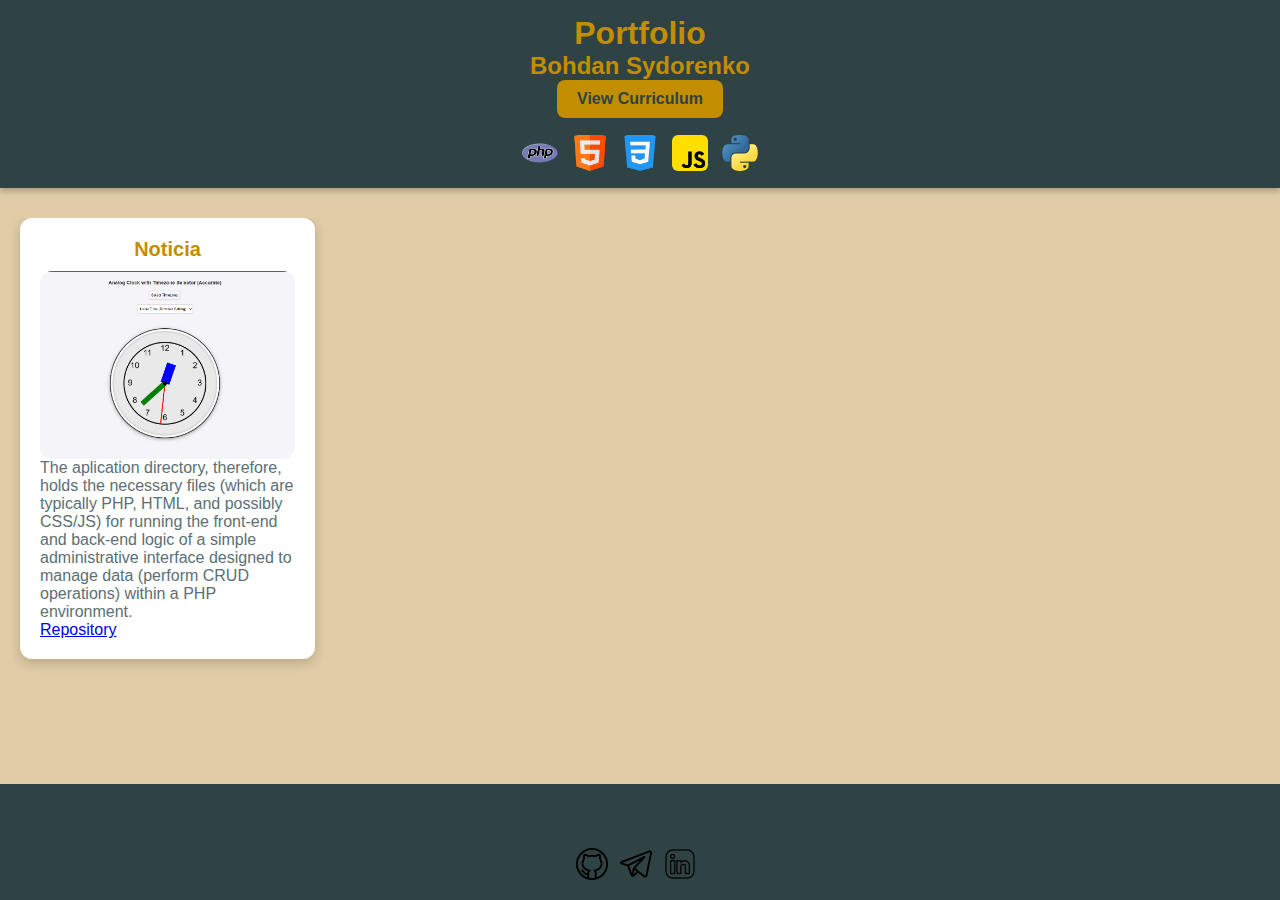
<file: version 2 courasel/index.html>
<!DOCTYPE html>
<html lang="en">
<head>
<meta charset="UTF-8">
<meta name="viewport" content="width=device-width, initial-scale=1.0">
<title>Portfolio</title>
<link rel="stylesheet" href="style.css">
</head>
<body>
	<header class="topbar">
    <div>
        <h1 class="logo">Portfolio</h1>
        <h2 class="logo">Bohdan Sydorenko</h2>
    </div>
	  <!-- Centered Curriculum Button -->
  	<div class="header-center">
      	<a href="https://sagmanua.github.io/Curriculum/" target="_blank" class="button">View Curriculum</a>
  	</div>
    <div class="lang-filter" id="langFilter"></div>
</header>


	<main>
		<div id="portfolioGrid" class="grid"></div>
		<script src="json_file.js"></script>
	</main>
	<footer class="footer">
		<p class="contacto">change logo on white it now seen</p>
		<a href="https://github.com/Sagmanua"><img class="contacto_img" src="images/github.png"></a>
		<a href="https://t.me/Sagmanua"><img class="contacto_img" src="images/telegram.png"></a>
		<a href="https://www.linkedin.com/in/bohdan-sydorenko-6993b1397/"><img class="contacto_img" src="images/linked.png"></a>
	</footer>




</body>
</html>
</file>
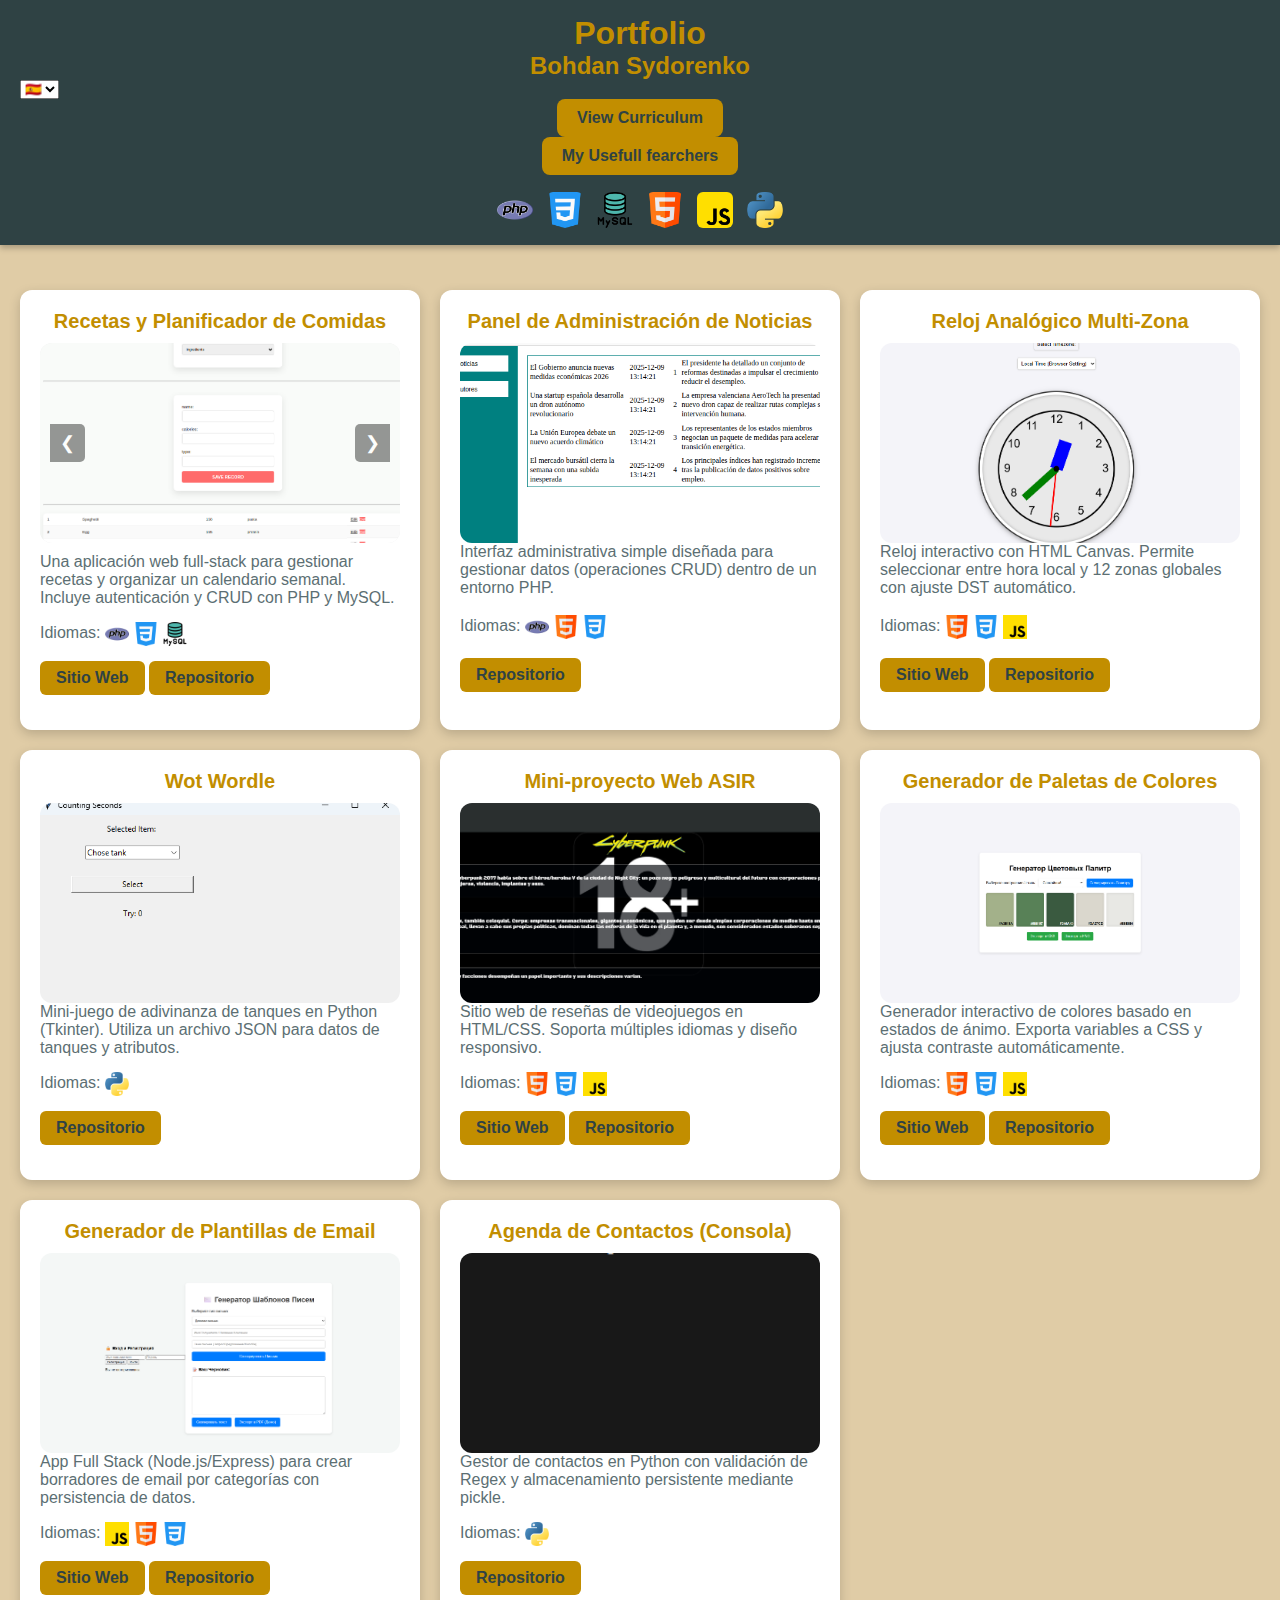
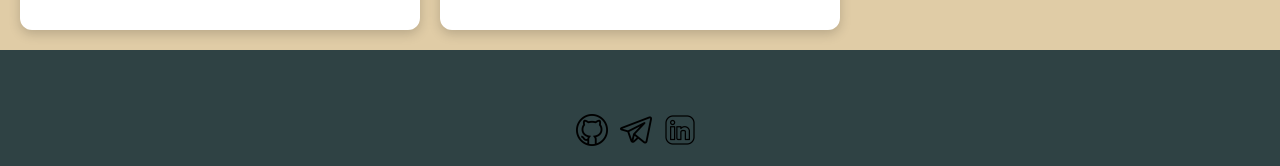
<file: version copy/index.html>
<!DOCTYPE html>
<html lang="en">
<head>
<meta charset="UTF-8">
<meta name="viewport" content="width=device-width, initial-scale=1.0">
<title>Portfolio</title>
<link rel="stylesheet" href="style.css">
</head>
	<header class="topbar">

	<div>
        <h1 class="logo">Portfolio</h1>
        <h2 class="logo">Bohdan Sydorenko</h2>
    </div>
<body>



<select id="lang-selector">
    <option value="es">🇪🇸</option>
    <option value="en">en</option>
</select>



	  <!-- Centered Curriculum Button -->
  	<div class="header-center">
      	<a href="https://sagmanua.github.io/Curriculum/" target="_blank" class="button">View Curriculum</a>
  	</div>
  	<div class="header-center">
      	<a href="https://sagmanua.github.io/List-of-usefull-fearchers/" target="_blank" class="button">My Usefull fearchers</a>
  	</div>
    <div class="lang-filter" id="langFilter"></div>
</header>


	<main>
		<div id="langFilter" class="lang-filter"></div>
		<div id="portfolioGrid" class="grid"></div>
		<script src="json_file.js"></script>
	</main>
	<footer class="footer">
		<p class="contacto">how you find this?</p>
		<a href="https://github.com/Sagmanua"><img class="contacto_img" src="images/github.png"></a>
		<a href="https://t.me/Sagmanua"><img class="contacto_img" src="images/telegram.png"></a>
		<a href="https://www.linkedin.com/in/bohdan-sydorenko-6993b1397/"><img class="contacto_img" src="images/linked.png"></a>
	</footer>




</body>
</html>
</file>
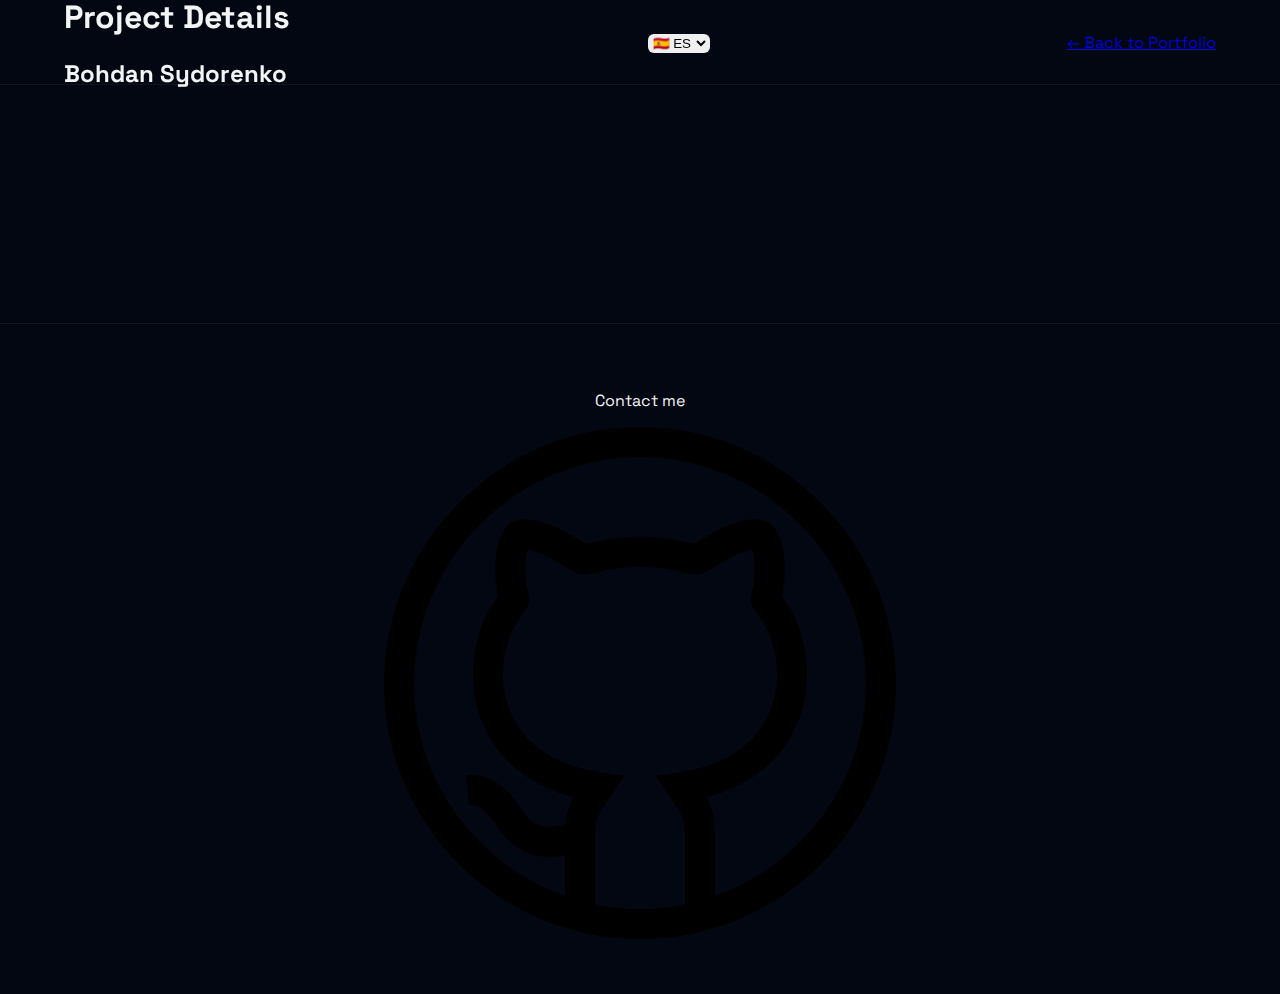
<file: details.html>
<!DOCTYPE html>
<html lang="en">
<head>
    <meta charset="UTF-8">
    <meta name="viewport" content="width=device-width, initial-scale=1.0">
    <title>Project Details</title>
    <link rel="stylesheet" href="style.css">
</head>
<body class="details-page">
    <header class="topbar">
        <div>
            <h1 class="logo" id="det-title-header">Project Details</h1>
            <h2 class="logo">Bohdan Sydorenko</h2>
        </div>
        <div class="lang-selector-container">
            <select id="lang-selector">
                <option value="es">🇪🇸 ES</option>
                <option value="en">🇺🇸 EN</option>
                <option value="ua">🇺🇦 UA</option>
            </select>
        </div>
        <div class="header-center">
            <a href="index.html" class="button">← Back to Portfolio</a>
        </div>
    </header>

    <main class="container">
        <div id="details-container" class="card" style="max-width: 900px; margin: 40px auto; transform: none;">
            <h1 id="det-title" class="title" style="font-size: 32px;"></h1>
            <div id="det-media"></div>
            <div id="det-languages" class="desc" style="margin-top: 20px;"></div>
            <div id="det-long-description" class="desc" style="font-size: 1.1em; line-height: 1.6;"></div>
            
            <div class="desc buttons" id="det-links">
                </div>
        </div>
    </main>

    <footer class="footer">
        <p class="contacto">Contact me</p>
        <a href="https://github.com/Sagmanua"><img class="contacto_img" src="images/github.png"></a>
    </footer>

    <script src="details.js"></script>
</body>
</html>
</file>
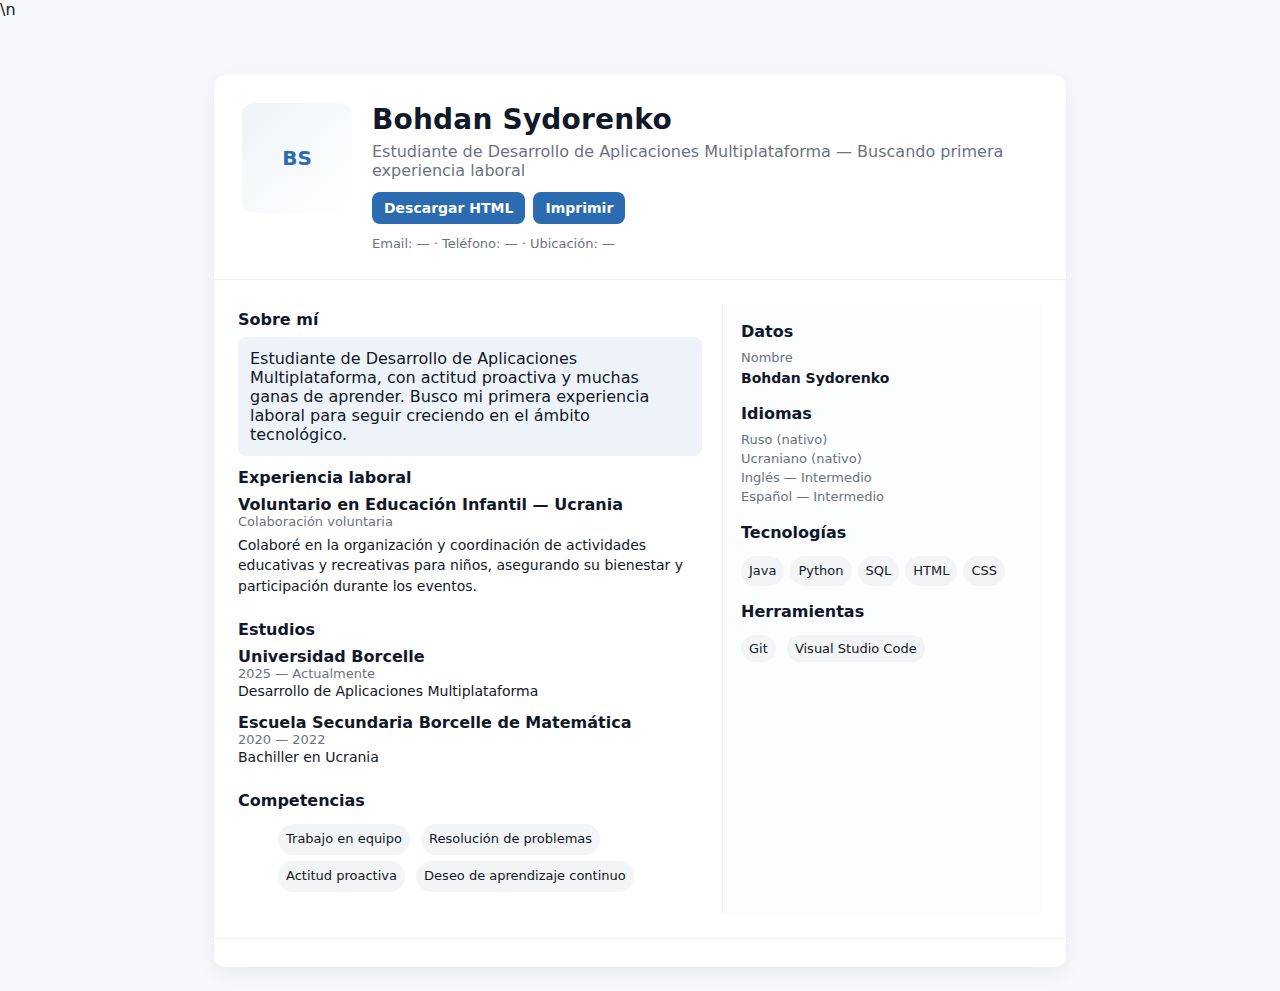
<file: foto of projects/CV_Bohdan_Sydorenko.html>
<!doctype html>\n<html lang="es"><head>
  <meta charset="utf-8">
  <meta name="viewport" content="width=device-width,initial-scale=1">
  <title>CV — Bohdan Sydorenko</title>
  <style>
    :root{--bg:#f6f8fb;--card:#ffffff;--accent:#2b6cb0;--muted:#6b7280;--glass: rgba(43,108,176,0.08)}
    *{box-sizing:border-box}
    html,body{height:100%;margin:0;font-family:Inter, system-ui, -apple-system, "Segoe UI", Roboto, "Helvetica Neue", Arial; background:var(--bg); color:#111827}
    .container{max-width:900px;margin:32px auto;padding:24px}
    .card{background:var(--card);border-radius:12px;box-shadow:0 6px 18px rgba(15,23,42,0.06);overflow:hidden}
    header{display:flex;gap:20px;padding:28px}
    .photo{width:110px;height:110px;border-radius:12px;background:linear-gradient(135deg,var(--glass),transparent);display:flex;align-items:center;justify-content:center;font-weight:700;color:var(--accent);font-size:20px}
    .head-info{flex:1}
    h1{margin:0;font-size:28px;letter-spacing:0.2px}
    .subtitle{color:var(--muted);margin-top:6px}
    .actions{display:flex;gap:8px;margin-top:12px}
    .btn{background:var(--accent);color:white;padding:8px 12px;border-radius:8px;text-decoration:none;font-weight:600;font-size:14px}
    main{display:grid;grid-template-columns:1fr 320px;gap:20px;padding:24px;border-top:1px solid #eef2f7}
    section{padding:6px 0}
    h2{font-size:16px;margin:0 0 8px 0;color:#0f172a}
    p,li{color:#111827;font-size:14px;line-height:1.45;margin:0}
    .summary{background:var(--glass);padding:12px;border-radius:8px}
    .list{margin-top:8px}
    .experience-item{margin-bottom:12px}
    .muted{color:var(--muted);font-size:13px}
    .chip{display:inline-block;padding:6px 8px;border-radius:999px;background:#f3f4f6;margin:6px 6px 0 0;font-size:13px}
    ul.skills{list-style:none;padding:0;margin:6px 0;display:flex;flex-wrap:wrap}
    .col-right{background:#fbfdff;padding:18px;border-left:1px solid #eef2f7}
    .section-block{margin-bottom:16px}
    footer{padding:14px 24px;background:#ffffff;border-top:1px solid #eef2f7;text-align:center;color:var(--muted);font-size:13px}
    @media (max-width:840px){main{grid-template-columns:1fr} .col-right{border-left:none}}
    /* print */
    @media print{body{background:white} .container{box-shadow:none;margin:0} .btn{display:none}}
  </style>
</head>
<body>
  <div class="container">
    <div class="card">
      <header>
        <div class="photo" aria-hidden="true">BS</div>
        <div class="head-info">
          <h1>Bohdan Sydorenko</h1>
          <div class="subtitle">Estudiante de Desarrollo de Aplicaciones Multiplataforma — Buscando primera experiencia laboral</div>
          <div class="actions">
            <a class="btn" href="#" id="downloadBtn">Descargar HTML</a>
            <a class="btn" href="#print" onclick="window.print();return false;">Imprimir</a>
          </div>
          <div style="margin-top:12px" class="muted">Email: — · Teléfono: — · Ubicación: —</div>
        </div>
      </header>

      <main>
        <div>
          <section>
            <h2>Sobre mí</h2>
            <div class="summary">Estudiante de Desarrollo de Aplicaciones Multiplataforma, con actitud proactiva y muchas ganas de aprender. Busco mi primera experiencia laboral para seguir creciendo en el ámbito tecnológico.</div>
          </section>

          <section>
            <h2>Experiencia laboral</h2>
            <div class="experience-item">
              <strong>Voluntario en Educación Infantil — Ucrania</strong>
              <div class="muted">Colaboración voluntaria</div>
              <p style="margin-top:6px">Colaboré en la organización y coordinación de actividades educativas y recreativas para niños, asegurando su bienestar y participación durante los eventos.</p>
            </div>
          </section>

          <section>
            <h2>Estudios</h2>
            <div class="experience-item">
              <strong>Universidad Borcelle</strong>
              <div class="muted">2025 — Actualmente</div>
              <p>Desarrollo de Aplicaciones Multiplataforma</p>
            </div>
            <div class="experience-item">
              <strong>Escuela Secundaria Borcelle de Matemática</strong>
              <div class="muted">2020 — 2022</div>
              <p>Bachiller en Ucrania</p>
            </div>
          </section>

          <section>
            <h2>Competencias</h2>
            <ul class="list">
              <li class="chip">Trabajo en equipo</li>
              <li class="chip">Resolución de problemas</li>
              <li class="chip">Actitud proactiva</li>
              <li class="chip">Deseo de aprendizaje continuo</li>
            </ul>
          </section>

        </div>

        <aside class="col-right">
          <div class="section-block">
            <h2>Datos</h2>
            <p class="muted">Nombre</p>
            <p><strong>Bohdan Sydorenko</strong></p>
          </div>

          <div class="section-block">
            <h2>Idiomas</h2>
            <p class="muted">Ruso (nativo)</p>
            <p class="muted">Ucraniano (nativo)</p>
            <p class="muted">Inglés — Intermedio</p>
            <p class="muted">Español — Intermedio</p>
          </div>

          <div class="section-block">
            <h2>Tecnologías</h2>
            <ul class="skills">
              <li class="chip">Java</li>
              <li class="chip">Python</li>
              <li class="chip">SQL</li>
              <li class="chip">HTML</li>
              <li class="chip">CSS</li>
            </ul>
          </div>

          <div class="section-block">
            <h2>Herramientas</h2>
            <div class="chip">Git</div>
            <div class="chip">Visual Studio Code</div>
          </div>

        </aside>
      </main>

      <footer>
      </footer>
    </div>
  </div>

  <script>
    // Botón para descargar el HTML actual como archivo
    document.getElementById('downloadBtn').addEventListener('click', function(e){
      e.preventDefault();
      const html = '<!doctype html>\\n' + document.documentElement.outerHTML;
      const blob = new Blob([html], {type: 'text/html'});
      const url = URL.createObjectURL(blob);
      const a = document.createElement('a');
      a.href = url;
      a.download = 'CV_Bohdan_Sydorenko.html';
      document.body.appendChild(a);
      a.click();
      a.remove();
      URL.revokeObjectURL(url);
    });
  </script>
<!-- Code injected by live-server -->
<script>
	// <![CDATA[  <-- For SVG support
	if ('WebSocket' in window) {
		(function () {
			function refreshCSS() {
				var sheets = [].slice.call(document.getElementsByTagName("link"));
				var head = document.getElementsByTagName("head")[0];
				for (var i = 0; i < sheets.length; ++i) {
					var elem = sheets[i];
					var parent = elem.parentElement || head;
					parent.removeChild(elem);
					var rel = elem.rel;
					if (elem.href && typeof rel != "string" || rel.length == 0 || rel.toLowerCase() == "stylesheet") {
						var url = elem.href.replace(/(&|\?)_cacheOverride=\d+/, '');
						elem.href = url + (url.indexOf('?') >= 0 ? '&' : '?') + '_cacheOverride=' + (new Date().valueOf());
					}
					parent.appendChild(elem);
				}
			}
			var protocol = window.location.protocol === 'http:' ? 'ws://' : 'wss://';
			var address = protocol + window.location.host + window.location.pathname + '/ws';
			var socket = new WebSocket(address);
			socket.onmessage = function (msg) {
				if (msg.data == 'reload') window.location.reload();
				else if (msg.data == 'refreshcss') refreshCSS();
			};
			if (sessionStorage && !sessionStorage.getItem('IsThisFirstTime_Log_From_LiveServer')) {
				console.log('Live reload enabled.');
				sessionStorage.setItem('IsThisFirstTime_Log_From_LiveServer', true);
			}
		})();
	}
	else {
		console.error('Upgrade your browser. This Browser is NOT supported WebSocket for Live-Reloading.');
	}
	// ]]>
</script>


</body></html>
</file>
<file: version 2 courasel/style.css>
/* --------------------------------------------------
    COLORS (Updated for a Deeper Wheat/Khaki Background 🍂)
-------------------------------------------------- */

:root {
    --primary-light: #E0CCA6; /* <<< NEW DEEPER WHEAT/KHAKI BACKGROUND */
    --secondary-mid: #2F4244; /* Dark Pine Green for Top Bar/Footer (Kept) */
    --card-light: #FFFFFF; /* Bright white cards (Kept) */
    --accent-gold: #C28E00; /* Deepened Gold/Amber (Kept) */
    --accent-green: #38A3A5; /* A bright, cool green for highlights (Kept) */
    --text-dark: #2F4244; /* Dark text for light backgrounds (Kept) */
    --text-secondary: #5C6F73; /* Muted dark text for descriptions (Kept) */
    --card-shadow: 0 4px 12px rgba(0, 0, 0, 0.18); /* Slightly stronger shadow */

    /* Variable mapping to new scheme */
    --card: var(--card-light);
    --glass: rgba(194, 142, 0, 0.15);
    --green: var(--accent-green);
}

/* --------------------------------------------------
    GLOBAL RESET & LAYOUT (Color updates)
-------------------------------------------------- */
* {
    box-sizing: border-box;
}

html, body {
    max-width: 100%;
    overflow-x: hidden;
}

body {
    margin: 0;
    padding: 0;
    font-family: Arial, sans-serif;

    background: var(--primary-light); /* <<< NEW DEEPER KHAKI COLOR */
    color: var(--text-dark); /* Default text color is dark */

    display: flex;
    flex-direction: column;
    min-height: 100vh;
}

main {
    flex-grow: 1;
    padding-top: 30px;
}

/* --- (Sections below this point generally remain unchanged, as the main color variables have been updated) --- */

/* --------------------------------------------------
    IMAGES
-------------------------------------------------- */
.thumb {
    width: 100%;
    height: auto;
    max-height: 200px;
    object-fit: cover;
    border-radius: 12px;
    display: block;
}

@media (max-width: 600px) {
    .thumb {
        max-height: 250px;
    }
}

/* --------------------------------------------------
    TOP BAR
-------------------------------------------------- */
.topbar {
    width: 100%;
    background: var(--secondary-mid);
    padding: 15px 20px;
    box-shadow: 0 3px 6px rgba(0,0,0,0.25);
}

.topbar .logo {
    color: var(--accent-gold);
    text-align: center;
    margin: 0;
}



/* --------------------------------------------------
    HEADER BUTTON - Centered Curriculum Link
-------------------------------------------------- */
.header-center {
    flex-grow: 1;
    display: flex;
    justify-content: center; /* centers the button */
    align-items: center; /* vertically center with logo */
}

.button {
    display: inline-block;
    padding: 10px 20px;
    background-color: var(--accent-gold); /* matches your color scheme */
    color: var(--secondary-mid); /* dark text for contrast */
    text-decoration: none;
    border-radius: 8px;
    font-weight: bold;
    font-family: Arial, sans-serif;
    transition: background-color 0.3s, transform 0.2s;
}

.button:hover {
    background-color: #a77b00; /* slightly darker gold on hover */
    transform: scale(1.05); /* subtle pop effect */
}

.button:hover {
    background-color: #0056b3; /* Hover color */
}

/* --------------------------------------------------
    
-------------------------------------------------- */
/* JS-generated link styled as a button */
.button-link {
    display: inline-block;
    padding: 8px 16px;
    background-color: var(--accent-gold); /* matches your theme */
    color: var(--secondary-mid); /* dark text for contrast */
    text-decoration: none;
    border-radius: 6px;
    font-weight: bold;
    transition: background-color 0.3s, transform 0.2s;
}

.button-link:hover {
    background-color: #a77b00; /* slightly darker gold on hover */
    transform: scale(1.05); /* subtle pop effect */
}


/* --------------------------------------------------
    LANGUAGE FILTER
-------------------------------------------------- */
.lang-filter {
    display: flex;
    flex-wrap: wrap;
    justify-content: center;
    gap: 10px;
    margin-top: 15px;
}

.lang-filter img {
    width: 40px;
    height: 40px;
    cursor: pointer;

    border-radius: 8px;
    border: 2px solid transparent;

    transition: transform 0.2s, border-color 0.2s;
}

.lang-filter img:hover {
    transform: scale(1.1);
}

.lang-filter img.selected {
    border-color: var(--accent-gold);
    box-shadow: 0 0 10px rgba(194, 142, 0, 0.7);
}

/* --------------------------------------------------
    GRID LAYOUT
-------------------------------------------------- */
.grid {
    display: grid;
    grid-template-columns: repeat(4, 1fr);
    gap: 20px;
    overflow: hidden;

    padding: 0 20px 20px 20px;
}

@media (max-width: 1200px) {
    .grid {
        grid-template-columns: repeat(3, 1fr);
    }
}

@media (max-width: 900px) {
    .grid {
        grid-template-columns: repeat(2, 1fr);
    }
}

@media (max-width: 600px) {
    .grid {
        grid-template-columns: 1fr;
    }
}

/* --------------------------------------------------
    CARD
-------------------------------------------------- */
.card {
    background: var(--card);
    padding: 20px;

    border-radius: 12px;
    box-shadow: var(--card-shadow);

    transition: transform 0.2s;

    overflow-wrap: anywhere;
    word-break: break-word;
}

.card:hover {
    transform: scale(1.03);
    box-shadow: 0 6px 20px rgba(0,0,0,0.25);
}

.title {
    font-size: 20px;
    font-weight: bold;
    margin-bottom: 10px;
    text-align: center;
    color: var(--accent-gold);
}

.desc {
    color: var(--text-secondary);
}

.lang-icon {
    width: 24px;
    height: 24px;
    margin-right: 5px;
    vertical-align: middle;
}

/* --------------------------------------------------
    FOOTER
-------------------------------------------------- */
.footer {
    width: 100%;
    padding: 20px 0;

    background-color: var(--secondary-mid);
    color: var(--text-light);

    text-align: center;
    font-size: 14px;
    font-family: Arial, sans-serif;
}

.contacto_img {
    width: 32px;
    height: 32px;
    margin-right: 8px;
    vertical-align: middle;

    transition: opacity 0.2s ease-in-out;
}


.carousel {
  display: flex;
  align-items: center;
  justify-content: center;
  gap: 20px;
}

.carousel-track {
  width: 320px;
  overflow: hidden;
}

.card {
  width: 100%;
  display: none;
}

.card.active {
  display: block;
}

.nav-btn {
  background: #222;
  color: white;
  border: none;
  font-size: 32px;
  padding: 10px 16px;
  cursor: pointer;
}

.nav-btn:hover {
  background: #444;
}
</file>
<file: version copy/style.css>
/* --------------------------------------------------
    COLORS (Updated for a Deeper Wheat/Khaki Background 🍂)
-------------------------------------------------- */

:root {
    --primary-light: #E0CCA6; 
    --secondary-mid: #2F4244;
    --card-light: #FFFFFF; 
    --accent-gold: #C28E00; 
    --accent-green: #38A3A5; 
    --text-dark: #2F4244; 
    --text-secondary: #5C6F73; 
    --card-shadow: 0 4px 12px rgba(0, 0, 0, 0.18); 

    /* Variable mapping to new scheme */
    --card: var(--card-light);
    --glass: rgba(194, 142, 0, 0.15);
    --green: var(--accent-green);
}

/* --------------------------------------------------
    GLOBAL RESET & LAYOUT (Color updates)
-------------------------------------------------- */
* {
    box-sizing: border-box;
}

html, body {
    max-width: 100%;
    overflow-x: hidden;
}

body {
    margin: 0;
    padding: 0;
    font-family: Arial, sans-serif;

    background: var(--primary-light); 
    color: var(--text-dark); 

    display: flex;
    flex-direction: column;
    min-height: 100vh;
}

main {
    flex-grow: 1;
    padding-top: 30px;
}



/* --------------------------------------------------
    IMAGES
-------------------------------------------------- */
.thumb {
    width: 100%;
    height: auto;
    max-height: 200px;
    object-fit: cover;
    border-radius: 12px;
    display: block;
}

@media (max-width: 600px) {
    .thumb {
        max-height: 250px;
    }
}

/* --------------------------------------------------
    TOP BAR
-------------------------------------------------- */
.topbar {
    width: 100%;
    background: var(--secondary-mid);
    padding: 15px 20px;
    box-shadow: 0 3px 6px rgba(0,0,0,0.25);
}

.topbar .logo {
    color: var(--accent-gold);
    text-align: center;
    margin: 0;
}



/* --------------------------------------------------
    HEADER BUTTON - Centered Curriculum Link
-------------------------------------------------- */
.header-center {
    flex-grow: 1;
    display: flex;
    justify-content: center; 
    align-items: center; 
}

.button {
    display: inline-block;
    padding: 10px 20px;
    background-color: var(--accent-gold); 
    color: var(--secondary-mid); 
    text-decoration: none;
    border-radius: 8px;
    font-weight: bold;
    font-family: Arial, sans-serif;
    transition: background-color 0.3s, transform 0.2s;
}

.button:hover {
    background-color: #a77b00; 
    transform: scale(1.05); 
}

.button:hover {
    background-color: #0056b3; 
}

/* --------------------------------------------------
    
-------------------------------------------------- */
.button-link {
    display: inline-block;
    padding: 8px 16px;
    background-color: var(--accent-gold); 
    color: var(--secondary-mid); 
    text-decoration: none;
    border-radius: 6px;
    font-weight: bold;
    transition: background-color 0.3s, transform 0.2s;
}

.button-link:hover {
    background-color: #a77b00; 
    transform: scale(1.05); 
}


/* --------------------------------------------------
    LANGUAGE FILTER
-------------------------------------------------- */
.lang-filter {
    display: flex;
    flex-wrap: wrap;
    justify-content: center;
    gap: 10px;
    margin-top: 15px;
}

.lang-filter img {
    width: 40px;
    height: 40px;
    cursor: pointer;

    border-radius: 8px;
    border: 2px solid transparent;

    transition: transform 0.2s, border-color 0.2s;
}

.lang-filter img:hover {
    transform: scale(1.1);
}

.lang-filter img.selected {
    border-color: var(--accent-gold);
    box-shadow: 0 0 10px rgba(194, 142, 0, 0.7);
}

/* --------------------------------------------------
    GRID LAYOUT
-------------------------------------------------- */
/* --------------------------------------------------
    GRID LAYOUT
-------------------------------------------------- */
.grid {
    display: grid;
    grid-template-columns: repeat(3, 1fr); 
    gap: 20px;
    padding: 0 20px 20px 20px;
    align-items: stretch; 
}

@media (max-width: 1200px) {
    .grid {
        grid-template-columns: repeat(2, 1fr); 
    }
}

@media (max-width: 700px) {
    .grid {
        grid-template-columns: 1fr; 
    }
}

/* --------------------------------------------------
    CARD
-------------------------------------------------- */
.card {
    background: var(--card);
    padding: 20px;
    border-radius: 12px;
    box-shadow: var(--card-shadow);
    transition: transform 0.2s;

    display: flex;
    flex-direction: column;
    height: 100%; 
}


.desc {
    color: var(--text-secondary);
    flex-grow: 1; 
    margin-bottom: 15px;
}

.card:hover {
    transform: scale(1.03);
    box-shadow: 0 6px 20px rgba(0,0,0,0.25);
}

.title {
    font-size: 20px;
    font-weight: bold;
    margin-bottom: 10px;
    text-align: center;
    color: var(--accent-gold);
}


.lang-icon {
    width: 24px;
    height: 24px;
    margin-right: 5px;
    vertical-align: middle;
}

/* --------------------------------------------------
    FOOTER
-------------------------------------------------- */
.footer {
    width: 100%;
    padding: 20px 0;

    background-color: var(--secondary-mid);
    color: var(--text-light);

    text-align: center;
    font-size: 14px;
    font-family: Arial, sans-serif;
}

.contacto_img {
    width: 32px;
    height: 32px;
    margin-right: 8px;
    vertical-align: middle;

    transition: opacity 0.2s ease-in-out;
}

/* --------------------------------------------------
  CAROUSEL STYLES (
-------------------------------------------------- */
/* Ensure the carousel is always the same height in every card */
.carousel-container {
    position: relative;
    overflow: hidden;
    border-radius: 12px;
    margin-bottom: 10px; 
    width: 100%;
    height: 200px; /* Keep this consistent */
    background-color: #f0f0f0; /* Optional: adds a light grey if image fails to load */
}



.thumb {
    width: 100%;
    height: 200px; /* Force same height as carousel-container */
    object-fit: cover; 
    border-radius: 12px;
    display: block;
}


@media (max-width: 600px) {
  .carousel-container {
    height: 250px;
  }
}


.carousel-track {
    display: flex;
    transition: transform 0.3s ease-in-out; 
    height: 100%;
    width: 100%; /* Ensure it spans the container */
}

.carousel-slide {
    min-width: 100%; /* Each slide must take up exactly 100% of the container */
    width: 100%;
    height: 200px; 
    object-fit: cover; 
    display: block;
}


/* CAROUSEL BUTTONS */
.carousel-btn {
  position: absolute;
  top: 50%;
  transform: translateY(-50%);
  background: rgba(0, 0, 0, 0.5);
  color: white;
  border: none;
  padding: 10px;
  cursor: pointer;
  z-index: 10;
  font-size: 18px;
  line-height: 1;
  opacity: 0.8;
  transition: opacity 0.2s;
}

.carousel-btn:hover { opacity: 1;
}

.prev-btn {
  left: 10px;
 border-radius: 0 5px 5px 0;
}

.next-btn {
  right: 10px;
  border-radius: 5px 0 0 5px;
}
/* --------------------------------------------------
  Video STYLES (
-------------------------------------------------- */
video.thumb, video.carousel-slide {
    width: 100%;
    max-height: 250px; /* Ajusta según tu diseño */
    background: #000;
}
</file>
<file: style.css>
@import url('https://fonts.googleapis.com/css2?family=Space+Grotesk:wght@300;500;700&display=swap');

:root {
    --bg: #030712;
    --card-bg: rgba(17, 24, 39, 0.7);
    --accent: #38bdf8;
    --text: #f3f4f6;
    --text-dim: #9ca3af;
    --glass: rgba(255, 255, 255, 0.05);
}

html { scroll-behavior: smooth; }

body {
    margin: 0; 
    background-color: var(--bg); 
    color: var(--text);
    font-family: 'Space Grotesk', sans-serif; 
    overflow-x: hidden;
    scrollbar-width: none; 
    cursor: none;
}
body::-webkit-scrollbar { display: none; }

.bg-grid {
    position: fixed; top: 0; left: 0; width: 100%; height: 100%;
    background-image: radial-gradient(var(--accent) 0.5px, transparent 0.5px);
    background-size: 30px 30px; opacity: 0.15; z-index: -1;
}

/* HEADER */
.topbar {
    position: fixed; top: 0; width: 100%; height: 85px; z-index: 1000;
    display: flex; justify-content: space-between; align-items: center;
    padding: 0 5%; background: rgba(3,7,18,0.95); backdrop-filter: blur(10px);
    border-bottom: 1px solid var(--glass); box-sizing: border-box;
}
.nav-left .logo { font-size: 1.4rem; font-weight: 700; color: var(--text); }
.nav-right { display: flex; align-items: center; gap: 20px; }
.nav-links { display: flex; gap: 12px; }
.nav-btn { 
    color: var(--text); text-decoration: none; font-size: 0.85rem;
    border: 1px solid var(--glass); padding: 8px 16px; border-radius: 8px; 
    transition: 0.3s; white-space: nowrap;
}
.nav-btn:hover { background: var(--accent); color: var(--bg); border-color: var(--accent); }

.lang-box select {
    background: #111827; color: #fff; border: 2px solid var(--accent);
    padding: 8px 12px; border-radius: 8px; 
    font-weight: 600; font-family: 'Space Grotesk', sans-serif; outline: none;
}

/* HERO */
.hero { height: 100vh; display: flex; align-items: center; justify-content: center; text-align: center; }
.typing-text {
    font-size: clamp(1.8rem, 5vw, 3.5rem); font-weight: 700;
    border-right: 3px solid var(--accent); white-space: nowrap;
    overflow: hidden; width: 0; margin: 0 auto;
    animation: typing 3s steps(30) forwards, blink 0.8s infinite;
}
@keyframes typing { from { width: 0 } to { width: 100% } }
@keyframes blink { 50% { border-color: transparent } }

/* CARDS */
main { padding: 120px 5% 50px; }
.grid { display: grid; grid-template-columns: repeat(auto-fill, minmax(320px, 1fr)); gap: 30px; }
.card {
    background: var(--card-bg); border: 1px solid var(--glass);
    border-radius: 20px; padding: 25px; backdrop-filter: blur(5px);
    opacity: 0; transform: translateY(30px); transition: opacity 0.6s ease-out, transform 0.6s ease-out;
}
.card.reveal { opacity: 1; transform: translateY(0); }
.thumb { width: 100%; height: 200px; border-radius: 12px; object-fit: cover; margin-bottom: 20px; }

.filter-wrapper, .lang-filter { display: flex; justify-content: center; flex-wrap: wrap; gap: 10px; padding: 20px 0; }
.filter-item { display: flex; align-items: center; gap: 8px; background: var(--card-bg); border: 1px solid var(--glass); padding: 8px 16px; border-radius: 12px;  transition: all 0.3s ease; }
.filter-item:hover { background: var(--accent); color: var(--bg); transform: translateY(-3px); }
.filter-item img { width: 20px; height: 20px; object-fit: contain; }
.filter-item span { font-size: 0.9rem; font-weight: 500; }
.all-filter { border: 2px solid var(--accent); font-weight: bold; }

.card-actions { display: flex; gap: 10px; flex-wrap: wrap; margin-bottom: 12px; }
.card-btn { border: 1px solid var(--glass); background: transparent; color: var(--text); padding: 8px 14px; border-radius: 10px;  font-size: 0.8rem; transition: all 0.25s; text-decoration: none; }
.card-btn:hover { transform: translateY(-2px); }
.card-btn.repo:hover { background: #24292e; border-color: #24292e; }
.card-btn.site:hover { background: var(--accent); color: black; border-color: var(--accent); }
.card-btn.demo:hover { background: #22c55e; border-color: #22c55e; color: black; }

.modal { display: none; position: fixed; top: 0; left: 0; width: 100%; height: 100%; background: rgba(0,0,0,0.9); z-index: 2000; justify-content: center; align-items: center; }
.modal-content { position: relative; width: 80%; max-width: 900px; background: #000; border-radius: 15px; overflow: hidden; border: 1px solid var(--accent); }
.modal-content video { width: 100%; display: block; }
.close-modal { position: absolute; top: 15px; right: 20px; color: white; font-size: 30px;  z-index: 10; }

.project-langs { display: flex; flex-wrap: wrap; gap: 8px; margin-bottom: 15px; }
.lang-badge { display: flex; align-items: center; background: rgba(255,255,255,0.1); padding: 4px 8px; border-radius: 6px; font-size: 0.8rem; color: #fff; border: 1px solid rgba(255,255,255,0.1); }
.badge-icon { width: 16px; height: 16px; margin-right: 6px; object-fit: contain; }

.footer { padding: 50px 0; text-align: center; border-top: 1px solid var(--glass); }
.social-links { display: flex; justify-content: center; gap: 25px; }
.soc-icon { width: 30px; height: 30px; object-fit: contain; transition: transform 0.3s ease; filter: invert(1); }
.soc-icon:hover { transform: scale(1.2); filter: invert(1) drop-shadow(0 0 5px var(--accent)); }
.thumb-wrapper {
    position: relative;

}

.preview-video {
    width: 100%;
    height: 200px;
    object-fit: cover;
    border-radius: 12px;
}

.play-badge {
    position: absolute;
    bottom: 10px;
    right: 10px;
    background: rgba(0,0,0,0.7);
    padding: 6px 10px;
    border-radius: 6px;
    font-size: 0.8rem;
    color: white;
    pointer-events: none;
}

#cursor-container {
    position: fixed;
    top: 0;
    left: 0;
    width: 100%;
    height: 100%;
    pointer-events: none; /* Crucial: allows you to click buttons "through" the animation */
    z-index: 9999;       /* Keeps it on top of all other sections */
}

.segment {
    position: fixed;     /* Changed from absolute to fixed */
    top: 0;
    left: 0;
    width: 20px;
    height: 20px;
    background: linear-gradient(45deg, #00ffcc, #0077ff);
    border-radius: 50%;
    pointer-events: none;
    transform: translate(-50%, -50%);
    box-shadow: 0 0 10px rgba(0, 255, 204, 0.5);
    /* Remove the transition if the movement feels "laggy" */
}
.lang-success {
    border-color: #4CAF50 !important; /* Green */
    box-shadow: 0 0 10px rgba(76, 175, 80, 0.5);
    transition: all 0.3s ease;
}
/* Styling to make sure the selector can actually glow */
#lang-selector {
    border: 1px solid var(--glass);
    outline: none;
    border-radius: 6px;
}

/* The Glow Animation Class */
.glow-effect {
    animation: bluePulse 1.2s ease-out;
}

@keyframes bluePulse {
    0% {
        box-shadow: 0 0 0 0 var(--accent);
        border-color: var(--accent);
        color: var(--accent);
    }
    50% {
        box-shadow: 0 0 20px 4px var(--accent);
        border-color: var(--accent);
        color: var(--accent);
    }
    100% {
        box-shadow: 0 0 0 0 transparent;
        border-color: var(--glass);
        color: var(--text);
    }
}
</file>
